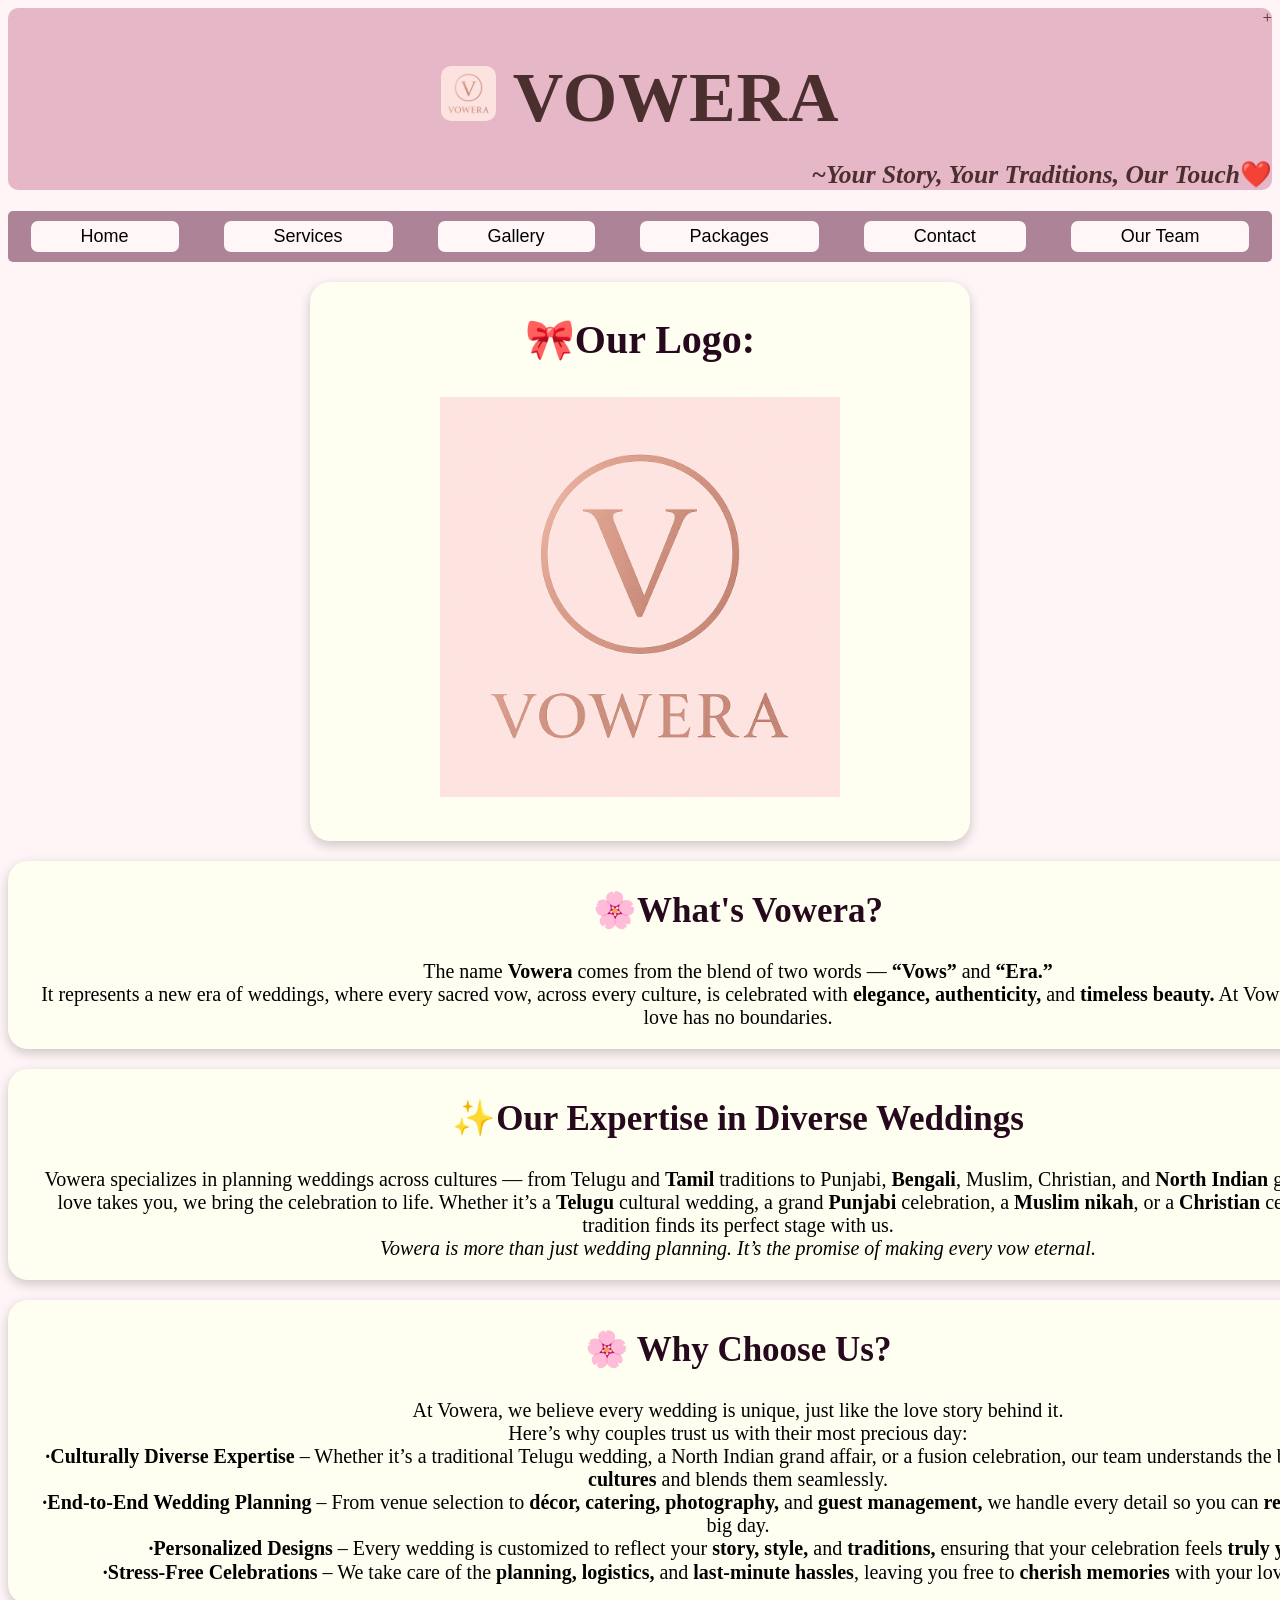
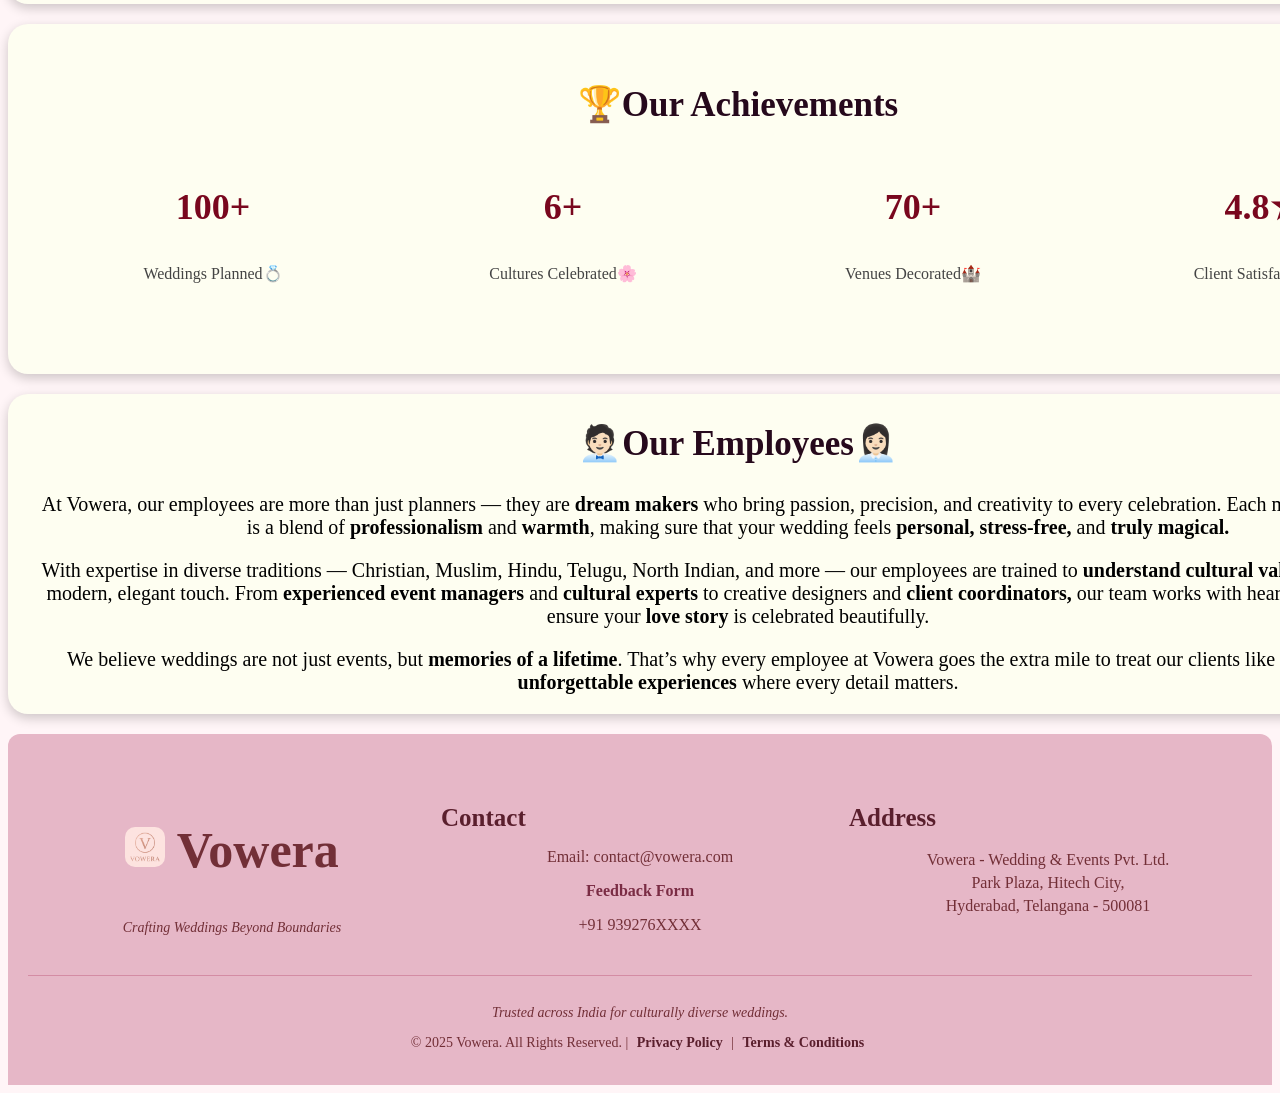
<file: index.html>
<!DOCTYPE html>
<html lang="en">
<head>
    <title>Vowera - Celebrating Traditions</title>
    <link rel="stylesheet" href="home.css">
    <link rel="icon" href="vowera.png">
</head>

<body>
    
    <div class="head">
    +
        <h1 style="font-family: optima; letter-spacing: 0.9px;"><img src="vowera.png" alt="v" height="55px" width="55px" style="border-radius: 10px;"> VOWERA</h1>
        <h2 style="text-align: right;"><i>~Your Story, Your Traditions, Our Touch</i>❤️</h2>
    </div>
    <section class="nice">
    <div class="section">
        <a href="index.html"><button>Home</button></a>
        <a href="services.html" target="_blank"><button>Services</button></a>
        <a href="gallery.html" target="_blank"><button>Gallery</button></a>
        <a href="packages.html" target="_blank"><button>Packages</button></a>
        <a href="contact.html" target="_blank"><button>Contact</button></a>
        <a href="team.html" target="_blank"><button>Our Team</button></a>
    </div>

        <div class="box1">
          <h2 style="text-align: center; font-size: 40px; font-family: Geneva; color: rgb(38, 9, 28); padding-bottom: -50px;">🎀Our Logo:</h2>
          <img src="vowera.png" alt="vowera" height="400px" width="400px">
        </div>

        <div class="box"><h2 style="font-family: Geneva; color: rgb(38, 9, 28); font-size: 35px;">🌸What's Vowera?</h2>

    <p style="font-size: 20px;">The name <strong>Vowera</strong> comes from the blend of two words — <b>“Vows”</b> and <b>“Era.”</b> <br>
    It represents a new era of weddings, where every sacred vow, across every culture, is celebrated with <b>elegance, authenticity,</b> and <b>timeless beauty.</b>
    At Vowera, we believe that love has no boundaries. </p></div>

      <div class="box"><h2 style="font-family: Geneva; color: rgb(38, 9, 28); font-size: 35px;">✨Our Expertise in Diverse Weddings</h2>
      <p style="font-size: 20px;">
        Vowera specializes in planning weddings across cultures — from Telugu and <strong>Tamil</strong> traditions to Punjabi, <strong>Bengali</strong>, Muslim, Christian, and <strong>North Indian</strong> grandeur.
        Wherever love takes you, we bring the celebration to life.
        Whether it’s a <strong>Telugu</strong> cultural wedding, a grand <strong>Punjabi</strong> celebration, a <strong>Muslim nikah</strong>, or a <strong>Christian</strong> ceremony — every tradition finds its perfect stage with us. <br>
      <i>Vowera is more than just wedding planning. It’s the promise of making every vow eternal.</i>
      </p></div>

      <div class="box"><h2 style="font-size: 35px; font-family: Geneva; color: rgb(38, 9, 28);">🌸 Why Choose Us?</h2>
      <p style="font-size: 20px;">
        At Vowera, we believe every wedding is unique, just like the love story behind it. <br> Here’s why couples trust us with their most precious day: <br>
  
      <strong>·Culturally Diverse Expertise</strong> – Whether it’s a traditional Telugu wedding, a North Indian grand affair, or a fusion celebration, our team understands the beauty of <b>different cultures</b> and blends them seamlessly. <br>
      <strong>·End-to-End Wedding Planning</strong> – From venue selection to <b>décor, catering, photography,</b> and <b>guest management,</b> we handle every detail so you can <b>relax</b> and <b>enjoy</b> your big day. <br>
      <strong>·Personalized Designs</strong> – Every wedding is customized to reflect your <b>story, style,</b> and <b>traditions,</b> ensuring that your celebration feels <b>truly yours</b>. <br>
      <strong>·Stress-Free Celebrations</strong> – We take care of the <b>planning, logistics,</b> and <b>last-minute hassles</b>, leaving you free to <b>cherish memories</b> with your loved ones🫶. 
      </p></div>

      <section class="box">
        <section class="stats">
  <h2 style="font-family: Geneva; color: rgb(38, 9, 28); font-size: 35px;">🏆Our Achievements</h2>
  <div class="stats-container">
    <div class="stat">
      <h3>100+</h3>
      <p style="font-family: Verdana;">Weddings Planned💍</p>
    </div>
    <div class="stat">
      <h3>6+</h3>
      <p style="font-family: Verdana;">Cultures Celebrated🌸</p>
    </div>
    <div class="stat">
      <h3>70+</h3>
      <p style="font-family: Verdana;">Venues Decorated🏰</p>
    </div>
    <div class="stat">
      <h3>4.8★</h3>
      <p style="font-family: Verdana;">Client Satisfaction⭐</p>
    </div>
  </div>
</section></section>


      <div class="box"><h2 style="font-size: 35px; font-family: Geneva; color: rgb(38, 9, 28);">🧑🏻‍💼Our Employees👩🏻‍💼</h2>
      <p style="font-size: 20px;">
        At Vowera, our employees are more than just planners — they are <b>dream makers</b> who bring passion, precision, and creativity to every celebration. Each member of our team is a blend of <b>professionalism</b> and <b>warmth</b>, making sure that your wedding feels <b>personal, stress-free,</b> and <b>truly magical.</b> </p>
      <p style="font-size: 20px;">With expertise in diverse traditions — Christian, Muslim, Hindu, Telugu, North Indian, and more — our employees are trained to <strong>understand cultural values</strong> while adding a modern, elegant touch.
        From <strong>experienced event managers</strong> and <strong>cultural experts</strong> to creative designers and <strong>client coordinators,</strong> our team works with heart and dedication to ensure your <b>love story</b> is celebrated beautifully. </p>
      <p style="font-size: 20px;">We believe weddings are not just events, but <strong>memories of a lifetime</strong>. That’s why every employee at Vowera goes the extra mile to treat our clients like <b>family</b>, creating <b>unforgettable experiences</b> where every detail matters.
      </p></div>

<footer>
  <div class="footer-container">

    <div class="footer-section">
      
      <h2 style="font-size: 50px;"><img src="vowera.png" alt="Vowera Logo" class="footer-logo" height="40px" width="40px" style="border-radius: 10px;"> Vowera</h2>
      <p class="tagline"><i>Crafting Weddings Beyond Boundaries</i></p>
    </div>

    <div class="footer-section">
      <h3 style="font-size: 25px;">Contact</h3>
      <p>Email: contact@vowera.com</p>

<div id="popup" class="popup-overlay">
  <div class="popup-content">
    <span class="close-btn" onclick="document.getElementById('popup').style.display='none'">&times;</span>
    <h2>We’d love your feedback 💌</h2>
    <form>
      <label for="name">Your Name</label>
      <input type="text" id="name" placeholder="Enter your name" required>

      <label for="email">Your Email</label>
      <input type="email" id="email" placeholder="Enter your email" required>

      <label for="message">Your Feedback</label>
      <textarea id="message" rows="4" placeholder="Share your thoughts..." required></textarea>

      <button type="submit" class="submit-btn">Submit</button>
    </form>
  </div>
</div>


      <p><a href="#popup" onclick="document.getElementById('popup').style.display='block'">Feedback Form</a></p>
      <p>+91 939276XXXX</p>
    </div>

    <div class="footer-section">
      <h3 style="font-size: 25px;">Address</h3>
      <p style="line-height: 23px;">Vowera - Wedding & Events Pvt. Ltd. <br>
      Park Plaza, Hitech City, <br> Hyderabad, Telangana - 500081</p>
    </div>
  </div>

  <div class="footer-bottom">
    <p><i>Trusted across India for culturally diverse weddings.</i></p>
    <p>© 2025 Vowera. All Rights Reserved. | 
      <a href="privacy.html">Privacy Policy</a> | 
      <a href="terms.html">Terms & Conditions</a>
    </p>
  </div>
</footer>
</file>
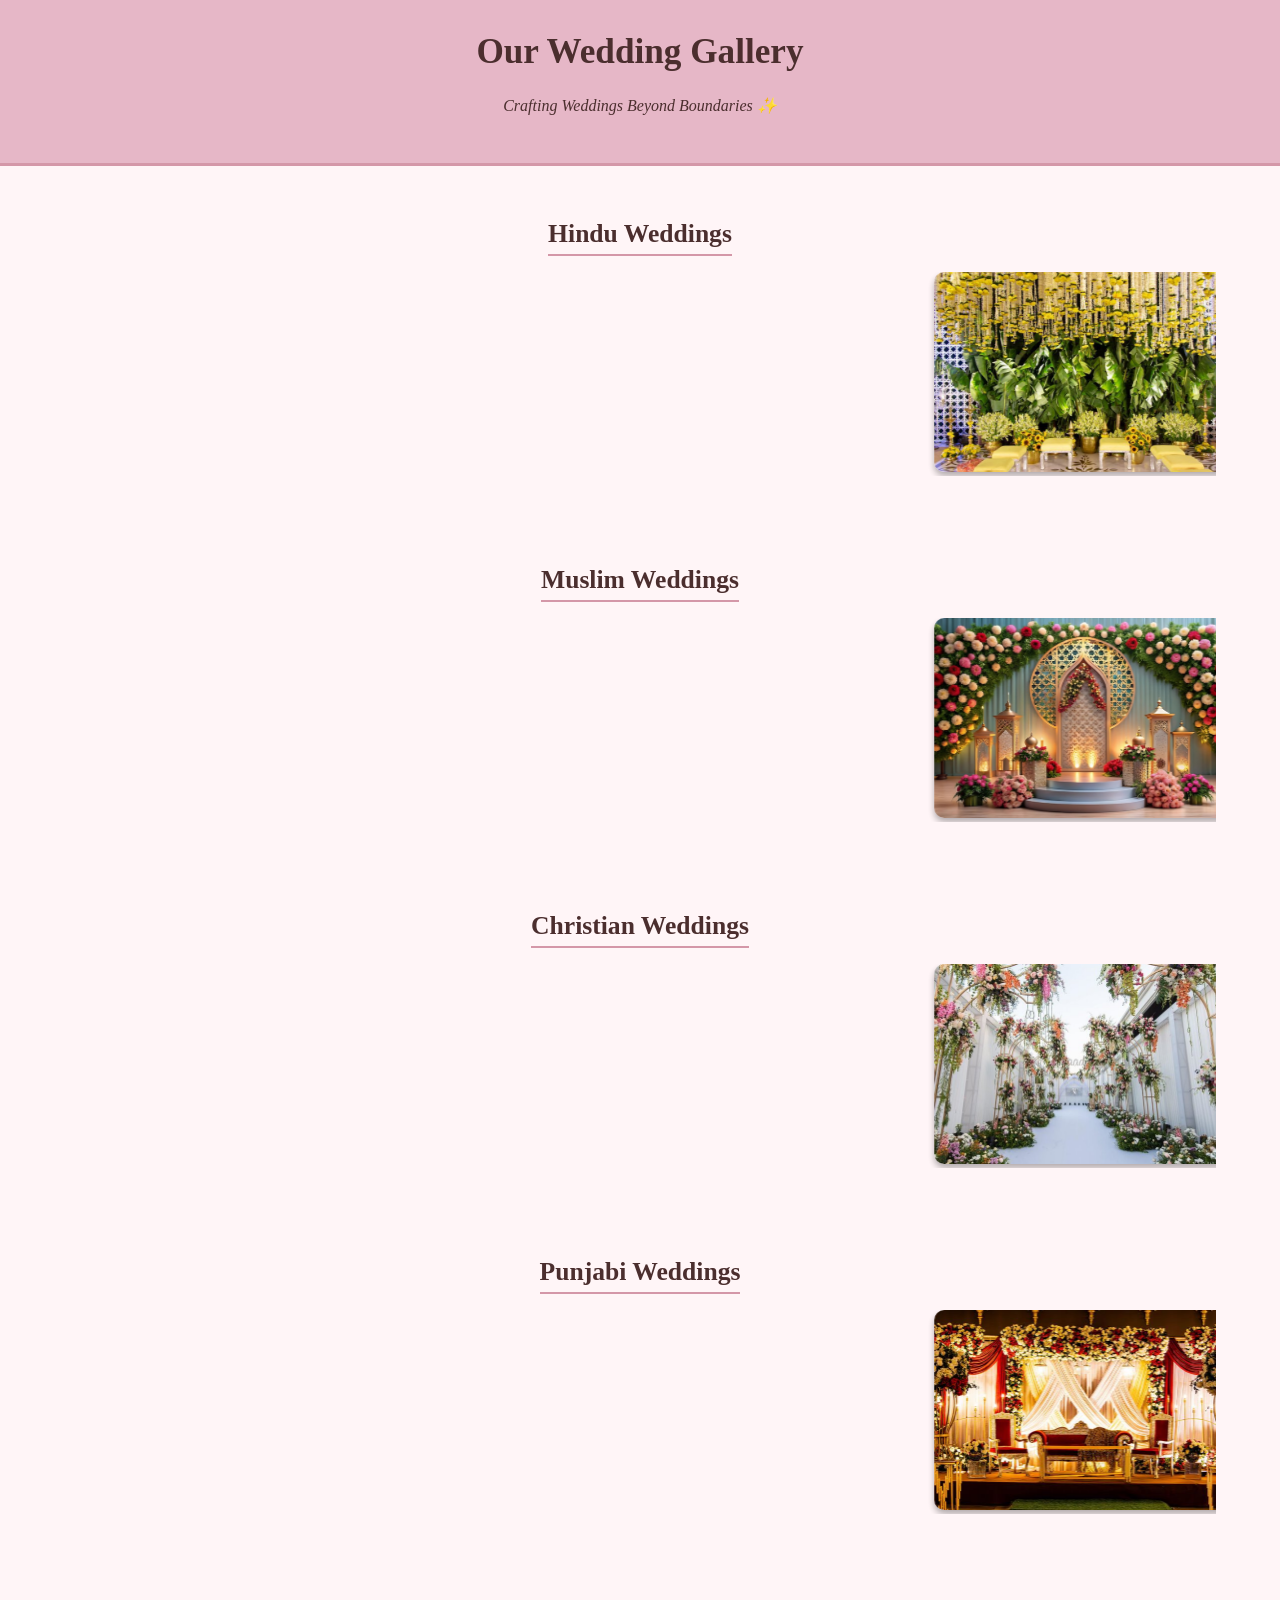
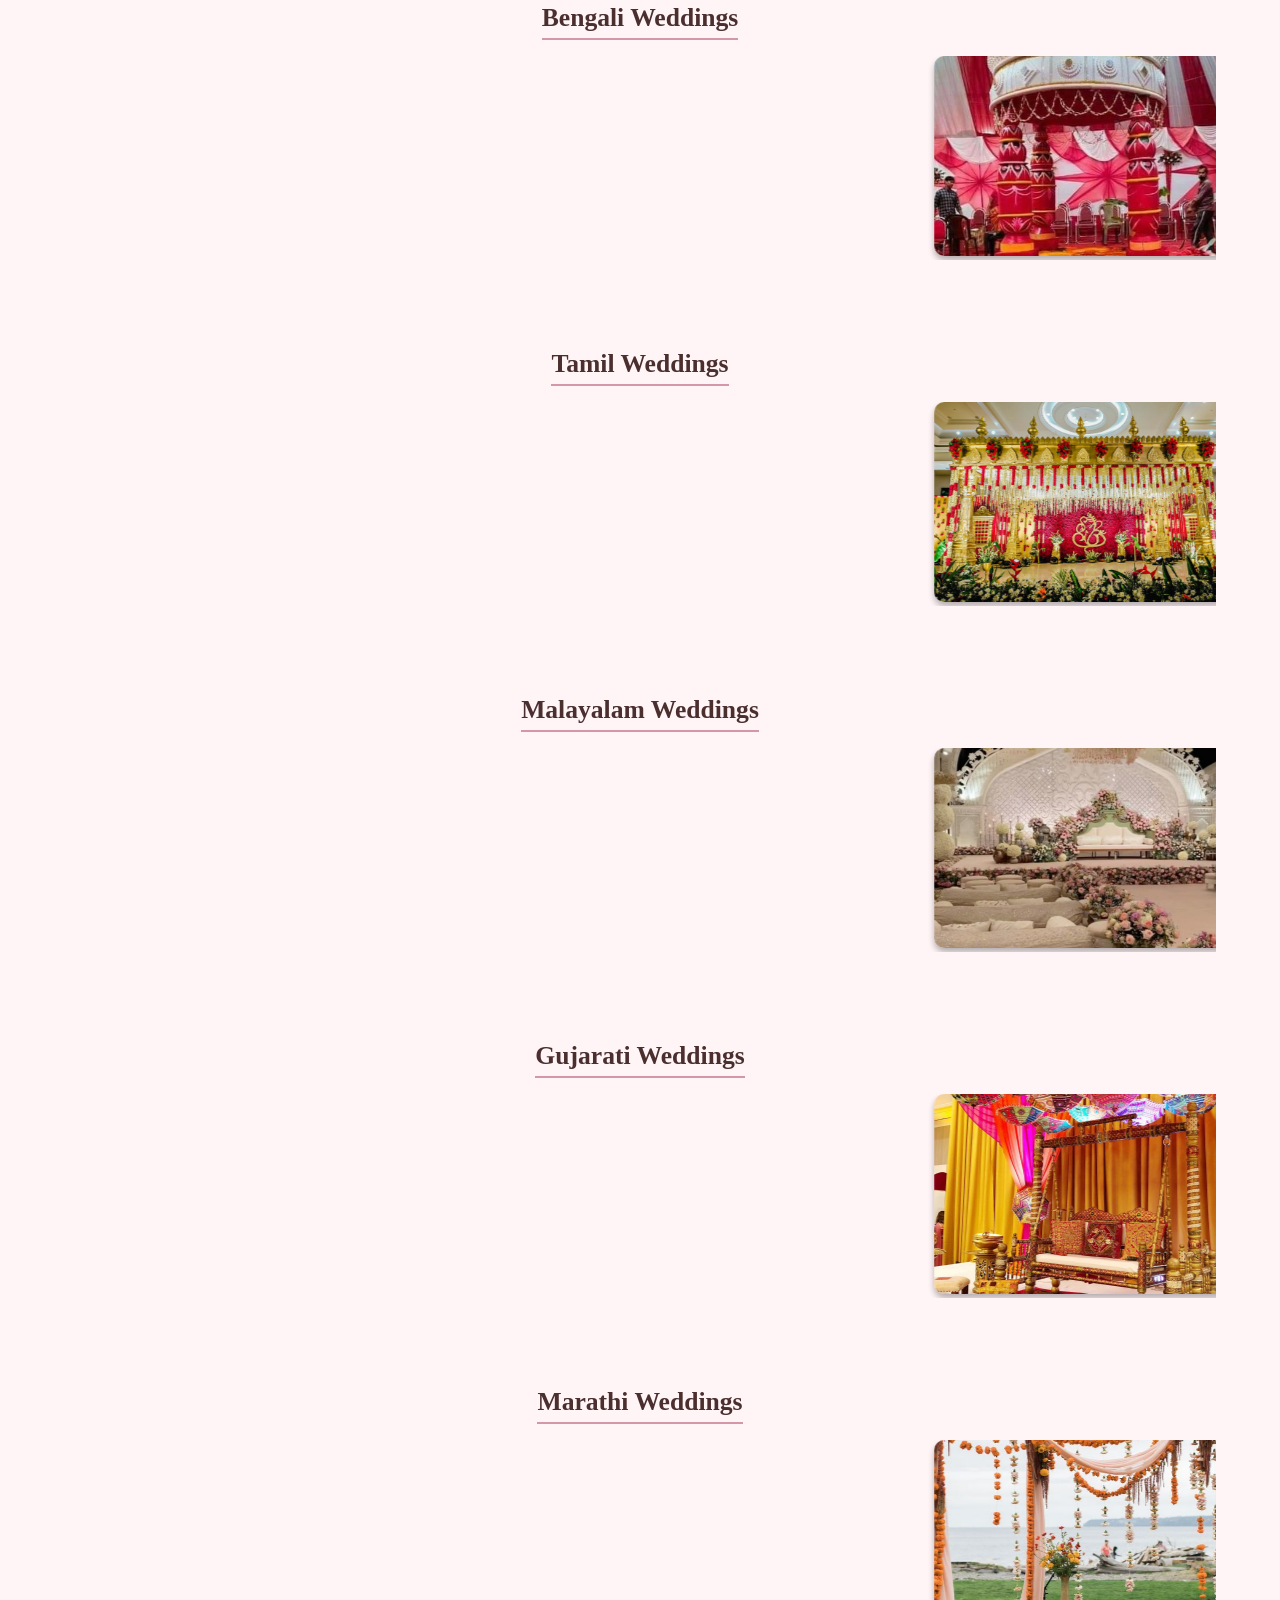
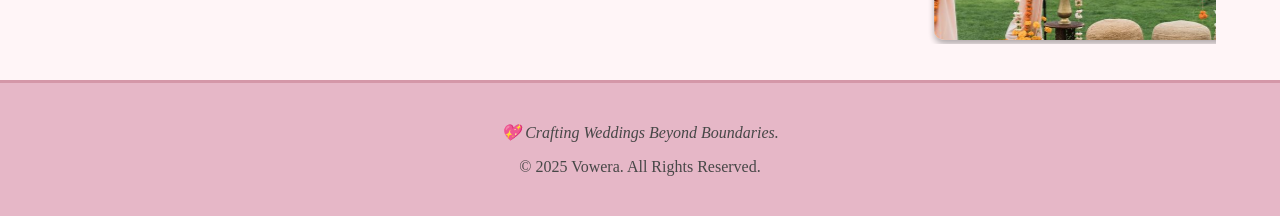
<file: gallery.html>
<!DOCTYPE html>
<html lang="en">
<head>
  <meta charset="UTF-8">
  <meta name="viewport" content="width=device-width, initial-scale=1.0">
  <title>Gallery | Vowera</title>
  <link rel="stylesheet" href="gallery.css">
  <link rel="icon" href="vowera.png">
</head>
<body>

  <header class="header">
    <h1>Our Wedding Gallery</h1>
    <p>Crafting Weddings Beyond Boundaries ✨</p>
  </header>

  <section class="gallery-section">
    <h2>Hindu Weddings</h2>
    <marquee behavior="scroll" direction="left" scrollamount="8">
      <img src="hindu1.jpg" alt="Hindu Wedding">
      <img src="hindu.jpg" alt="Hindu Wedding">
      <img src="hindu3.jpg" alt="Hindu Wedding">
      <img src="hindu4.jpg" alt="Hindu Wedding">
      <img src="hindu5.jpg" alt="Hindu Wedding">
      <img src="hindu6.jpg" alt="Hindu Wedding">
    </marquee>
  </section>

  <section class="gallery-section">
    <h2>Muslim Weddings</h2>
    <marquee behavior="scroll" direction="left" scrollamount="8">
      <img src="muslim1.jpg" alt="Muslim Wedding">
      <img src="muslim2.jpg" alt="Muslim Wedding">
      <img src="muslim3.jpg" alt="Muslim Wedding">
      <img src="muslim4.jpg" alt="Muslim Wedding">
      <img src="muslim5.jpeg" alt="Muslim Wedding">
      <img src="muslim6.jpg" alt="Muslim Wedding">
    </marquee>
  </section>

  <section class="gallery-section">
    <h2>Christian Weddings</h2>
    <marquee behavior="scroll" direction="left" scrollamount="8">
      <img src="chris1.jpg" alt="Christian Wedding">
      <img src="chris2.jpg" alt="Christian Wedding">
      <img src="chris3.jpg" alt="Christian Wedding">
      <img src="chris4.jpeg" alt="Christian Wedding">
      <img src="chris5.jpg" alt="Christian Wedding">
      <img src="chris6.jpg" alt="Christian Wedding">
    </marquee>
  </section>

  <section class="gallery-section">
    <h2>Punjabi Weddings</h2>
    <marquee behavior="scroll" direction="left" scrollamount="8">
      <img src="pun1.jpg" alt="Punjabi Wedding">
      <img src="pun2.jpg" alt="Punjabi Wedding">
      <img src="pun3.jpeg" alt="Punjabi Wedding">
      <img src="pun4.jpg" alt="Punjabi Wedding">
      <img src="pun5.jpg" alt="Punjabi Wedding">
      <img src="pun6.png" alt="Punjabi Wedding">
    </marquee>
  </section>

  <section class="gallery-section">
    <h2>Bengali Weddings</h2>
    <marquee behavior="scroll" direction="left" scrollamount="8">
      <img src="ben1.jpg" alt="Bengali Wedding">
      <img src="ben2.jpeg" alt="Bengali Wedding">
      <img src="ben3.jpg" alt="Bengali Wedding">
      <img src="ben4.jpg" alt="Bengali Wedding">
      <img src="ben5.jpg" alt="Bengali Wedding">
      <img src="ben6.jpg" alt="Bengali Wedding">
    </marquee>
  </section>

  <section class="gallery-section">
    <h2>Tamil Weddings</h2>
    <marquee behavior="scroll" direction="left" scrollamount="8">
      <img src="tam1.jpg" alt="Tamil Wedding">
      <img src="tam2.jpg" alt="Tamil Wedding">
      <img src="tam3.jpg" alt="Tamil Wedding">
      <img src="tam4.jpg" alt="Tamil Wedding">
      <img src="tam5.jpg" alt="Tamil Wedding">
      <img src="tam6.jpg" alt="Tamil Wedding">
    </marquee>
  </section>

  <section class="gallery-section">
    <h2>Malayalam Weddings</h2>
    <marquee behavior="scroll" direction="left" scrollamount="8">
      <img src="mal1.jpg" alt="Malayalam Wedding">
      <img src="mal2.jpg" alt="Malayalam Wedding">
      <img src="mal3.jpg" alt="Malayalam Wedding">
      <img src="mal4.jpg" alt="Malayalam Wedding">
      <img src="mal5.jpg" alt="Malayalam Wedding">
      <img src="mal6.jpg" alt="Malayalam Wedding">
    </marquee>
  </section>

  <section class="gallery-section">
    <h2>Gujarati Weddings</h2>
    <marquee behavior="scroll" direction="left" scrollamount="8">
      <img src="guj1.jpg" alt="Gujarati Wedding">
      <img src="guj2.jpg" alt="Gujarati Wedding">
      <img src="guj3.jpg" alt="Gujarati Wedding">
      <img src="guj4.jpg" alt="Gujarati Wedding">
      <img src="guj5.jpg" alt="Gujarati Wedding">
      <img src="guj6.jpg" alt="Gujarati Wedding">
    </marquee>
  </section>

  <section class="gallery-section">
    <h2>Marathi Weddings</h2>
    <marquee behavior="scroll" direction="left" scrollamount="8">
      <img src="mar1.jpg" alt="Marathi Wedding">
      <img src="mar2.jpg" alt="Marathi Wedding">
      <img src="mar3.jpg" alt="Marathi Wedding">
      <img src="mar4.jpg" alt="Marathi Wedding">
      <img src="mar5.jpg" alt="Marathi Wedding">
      <img src="mar6.jpg" alt="Marathi Wedding">
    </marquee>
  </section>

  <footer class="footer">
    <p><i>💖 Crafting Weddings Beyond Boundaries.</i></p>
    <p>© 2025 Vowera. All Rights Reserved.</p>
  </footer>

</body>
</html>
</file>
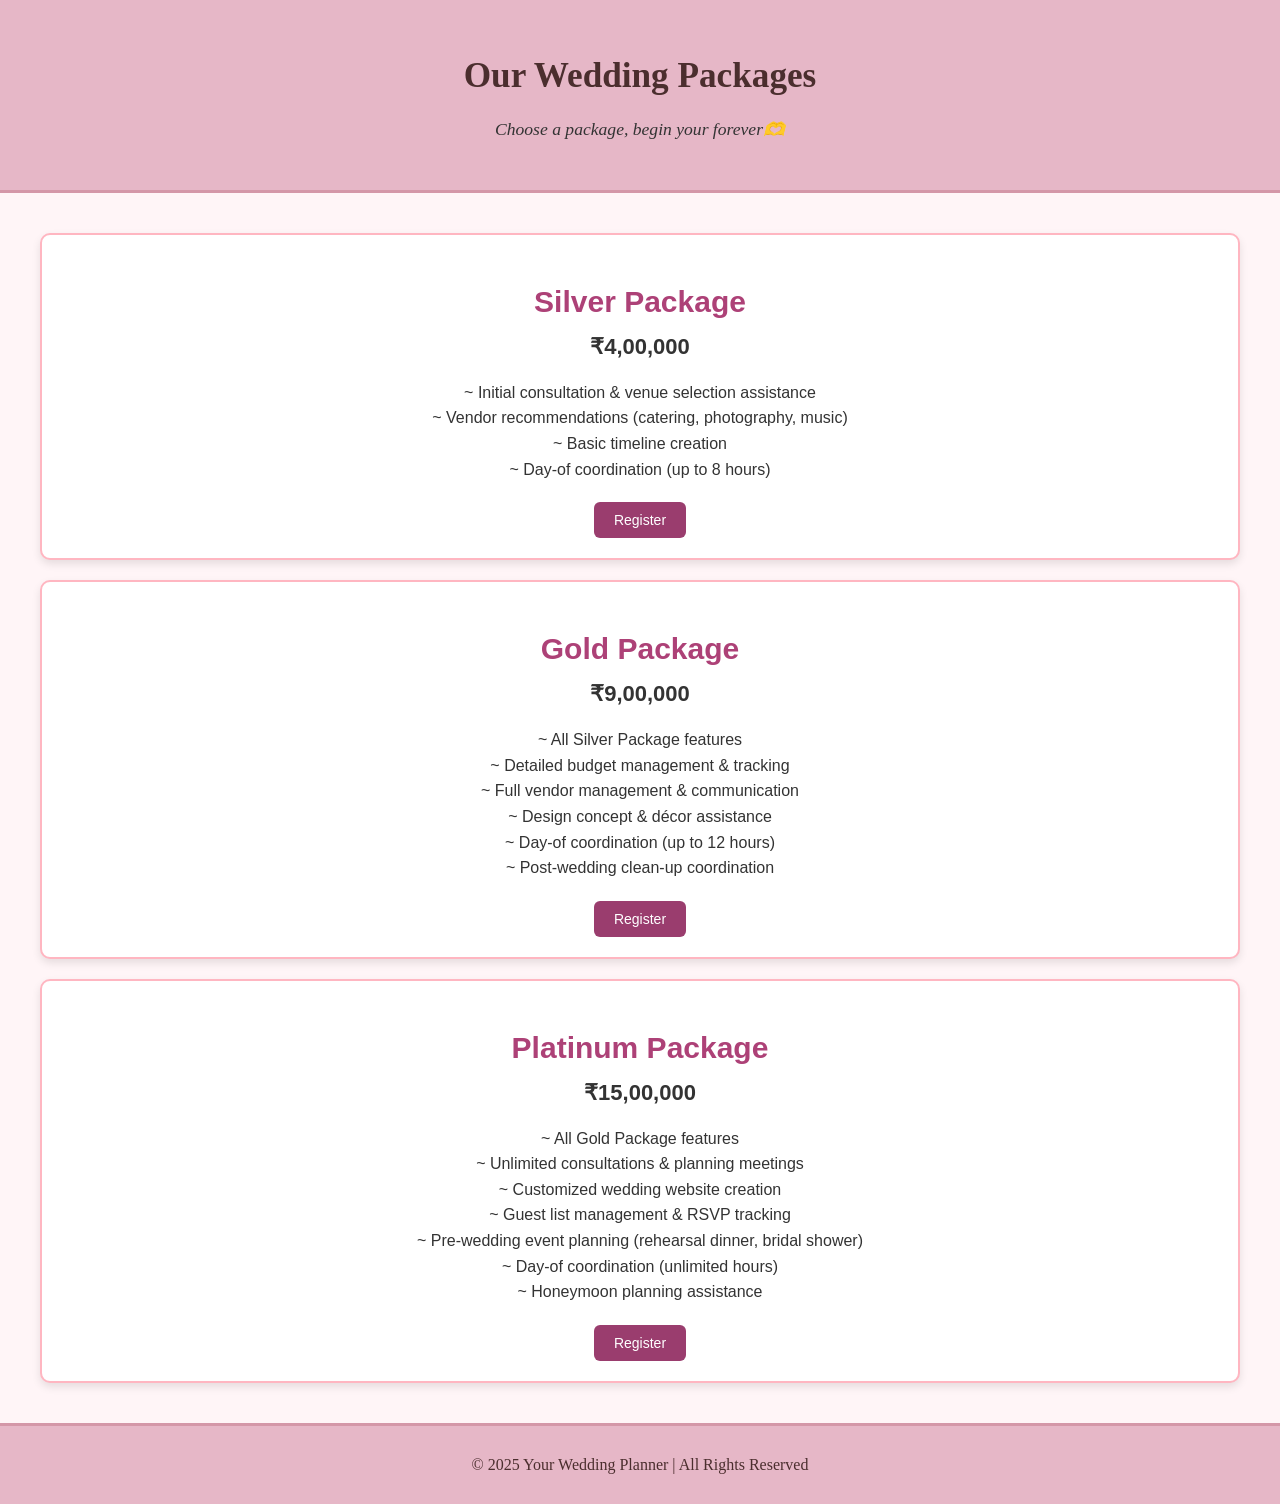
<file: packages.html>
<!DOCTYPE html>
<html lang="en">
<head>
  <meta charset="UTF-8">
  <meta name="viewport" content="width=device-width, initial-scale=1.0">
  <title>Our Packages | Vowera</title>
  <link rel="stylesheet" href="packages.css">
  <link rel="icon" href="vowera.png">
</head>
<body>

  <header>
    <h1>Our Wedding Packages</h1>
    <p><i>Choose a package, begin your forever</i>🫶</p>
  </header>

  <div class="container">
    <div class="packages">

      <div class="card">
        <h3>Silver Package</h3>
        <p class="price">₹4,00,000</p>
        <ul>
          <li>~ Initial consultation & venue selection assistance</li>
          <li>~ Vendor recommendations (catering, photography, music)</li>
          <li>~ Basic timeline creation</li>
          <li>~ Day-of coordination (up to 8 hours)</li>
        </ul>
        <a href="registration.html"><button>Register</button></a>
      </div>

      <div class="card">
        <h3>Gold Package</h3>
        <p class="price">₹9,00,000</p>
        <ul>
          <li>~ All Silver Package features</li>
          <li>~ Detailed budget management & tracking</li>
          <li>~ Full vendor management & communication</li>
          <li>~ Design concept & décor assistance</li>
          <li>~ Day-of coordination (up to 12 hours)</li>
          <li>~ Post-wedding clean-up coordination</li>
        </ul>
        <a href="registration.html"><button>Register</button></a>
      </div>

      <div class="card">
        <h3>Platinum Package</h3>
        <p class="price">₹15,00,000</p>
        <ul>
          <li>~ All Gold Package features</li>
          <li>~ Unlimited consultations & planning meetings</li>
          <li>~ Customized wedding website creation</li>
          <li>~ Guest list management & RSVP tracking</li>
          <li>~ Pre-wedding event planning (rehearsal dinner, bridal shower)</li>
          <li>~ Day-of coordination (unlimited hours)</li>
          <li>~ Honeymoon planning assistance</li>
        </ul>
        <a href="registration.html"><button>Register</button></a>
      </div>

    </div>
  </div>

  <footer>
    © 2025 Your Wedding Planner | All Rights Reserved
  </footer>

</body>
</html>
</file>
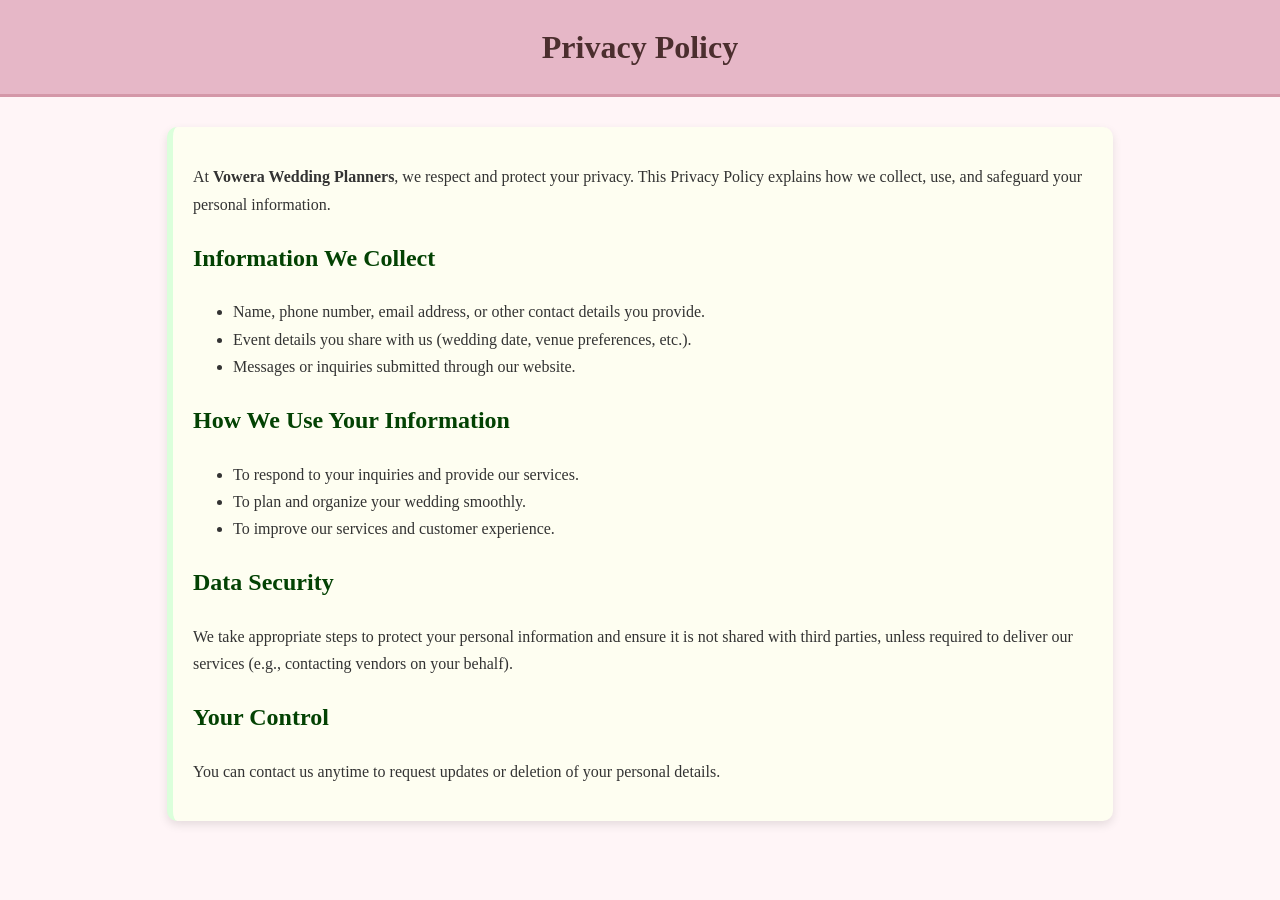
<file: privacy.html>
<!DOCTYPE html>
<html lang="en">
<head>
  <meta charset="UTF-8">
  <meta name="viewport" content="width=device-width, initial-scale=1.0">
  <title>Privacy Policy | Vowera</title>
  <link rel="stylesheet" href="privacy.css">
  <link rel="icon" href="vowera.png">
</head>
<body>
  <header>
    <h1>Privacy Policy</h1>
  </header>

  <main>
    <section>
      <p>
        At <strong>Vowera Wedding Planners</strong>, we respect and protect your privacy. 
        This Privacy Policy explains how we collect, use, and safeguard your personal information.
      </p>
    </section>

    <section>
      <h2>Information We Collect</h2>
      <ul>
        <li>Name, phone number, email address, or other contact details you provide.</li>
        <li>Event details you share with us (wedding date, venue preferences, etc.).</li>
        <li>Messages or inquiries submitted through our website.</li>
      </ul>
    </section>

    <section>
      <h2>How We Use Your Information</h2>
      <ul>
        <li>To respond to your inquiries and provide our services.</li>
        <li>To plan and organize your wedding smoothly.</li>
        <li>To improve our services and customer experience.</li>
      </ul>
    </section>

    <section>
      <h2>Data Security</h2>
      <p>
        We take appropriate steps to protect your personal information and ensure 
        it is not shared with third parties, unless required to deliver our services 
        (e.g., contacting vendors on your behalf).
      </p>
    </section>

    <section>
      <h2>Your Control</h2>
      <p>
        You can contact us anytime to request updates or deletion of your personal details.
      </p>
    </section>
  </main>
</body>
</html>
</file>
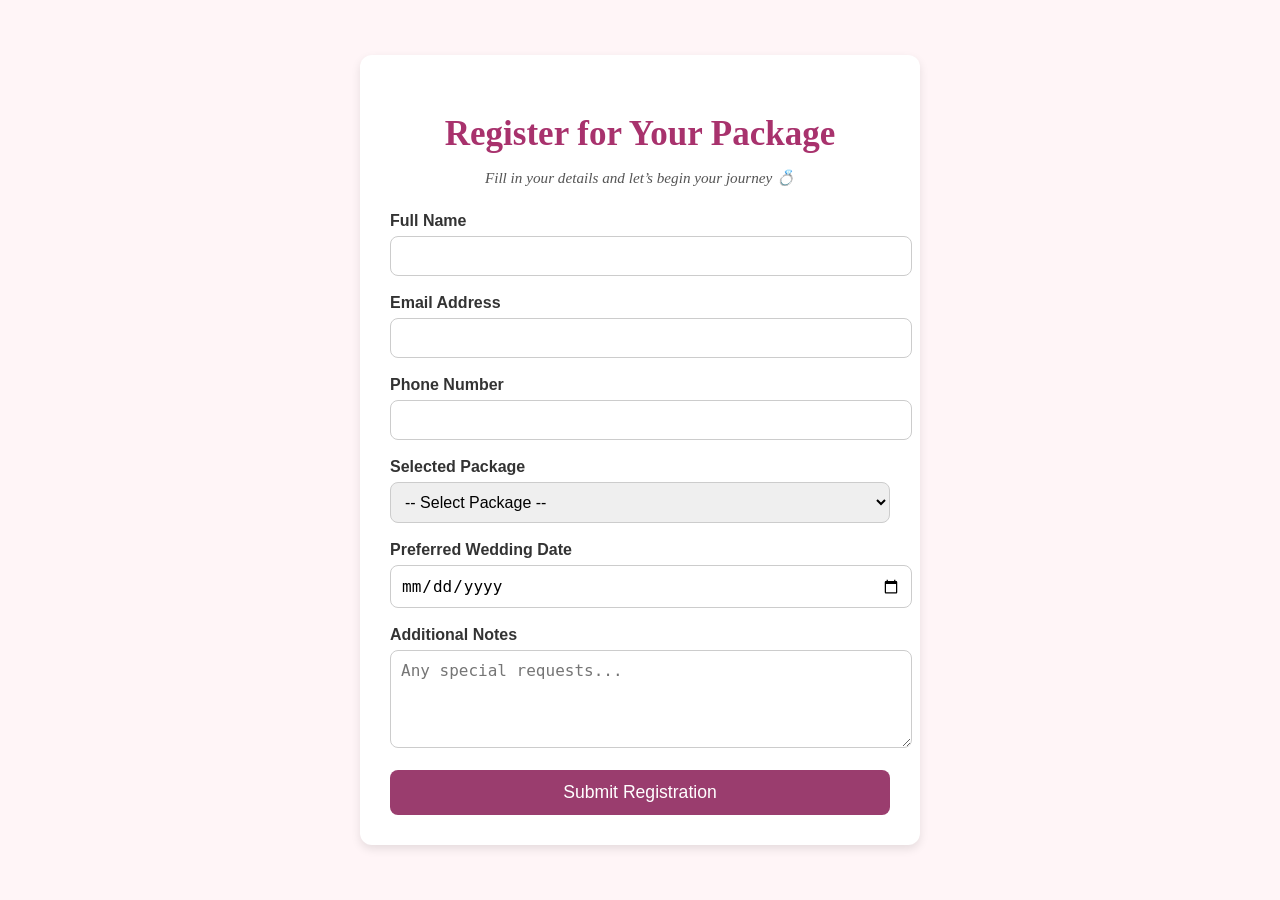
<file: registration.html>
<!DOCTYPE html>
<html lang="en">

    <head>
        <meta charset="UTF-8">
        <meta name="viewport" content="width=device-width, initial-scale=1.0">
        <title>Package Registration | Vowera</title>
        <link rel="stylesheet" href="registration.css">
        <link rel="icon" href="vowera.png">
    </head>

    <body>

        <div class="form-container">
            <h2>Register for Your Package</h2>
            <p class="subtitle"><i>Fill in your details and let’s begin your journey 💍</i></p>

            <form action="thankyou.html" method="get">

                <label for="name">Full Name</label>
                <input type="text" id="name" name="name" required>

                <label for="email">Email Address</label>
                <input type="email" id="email" name="email" required>

                <label for="phone">Phone Number</label>
                <input type="tel" id="phone" name="phone" required>

                <label for="package">Selected Package</label>
                <select id="package" name="package" required>
                    <option value="">-- Select Package --</option>
                    <option value="silver">Silver Package</option>
                    <option value="gold">Gold Package</option>
                    <option value="platinum">Platinum Package</option>
                </select>

                <label for="date">Preferred Wedding Date</label>
                <input type="date" id="date" name="date" required>

                <label for="notes">Additional Notes</label>
                <textarea id="notes" name="notes" rows="4" placeholder="Any special requests..."></textarea>

                <button type="submit">Submit Registration</button>
            </form>
        </div>

    </body>

</html>
</file>
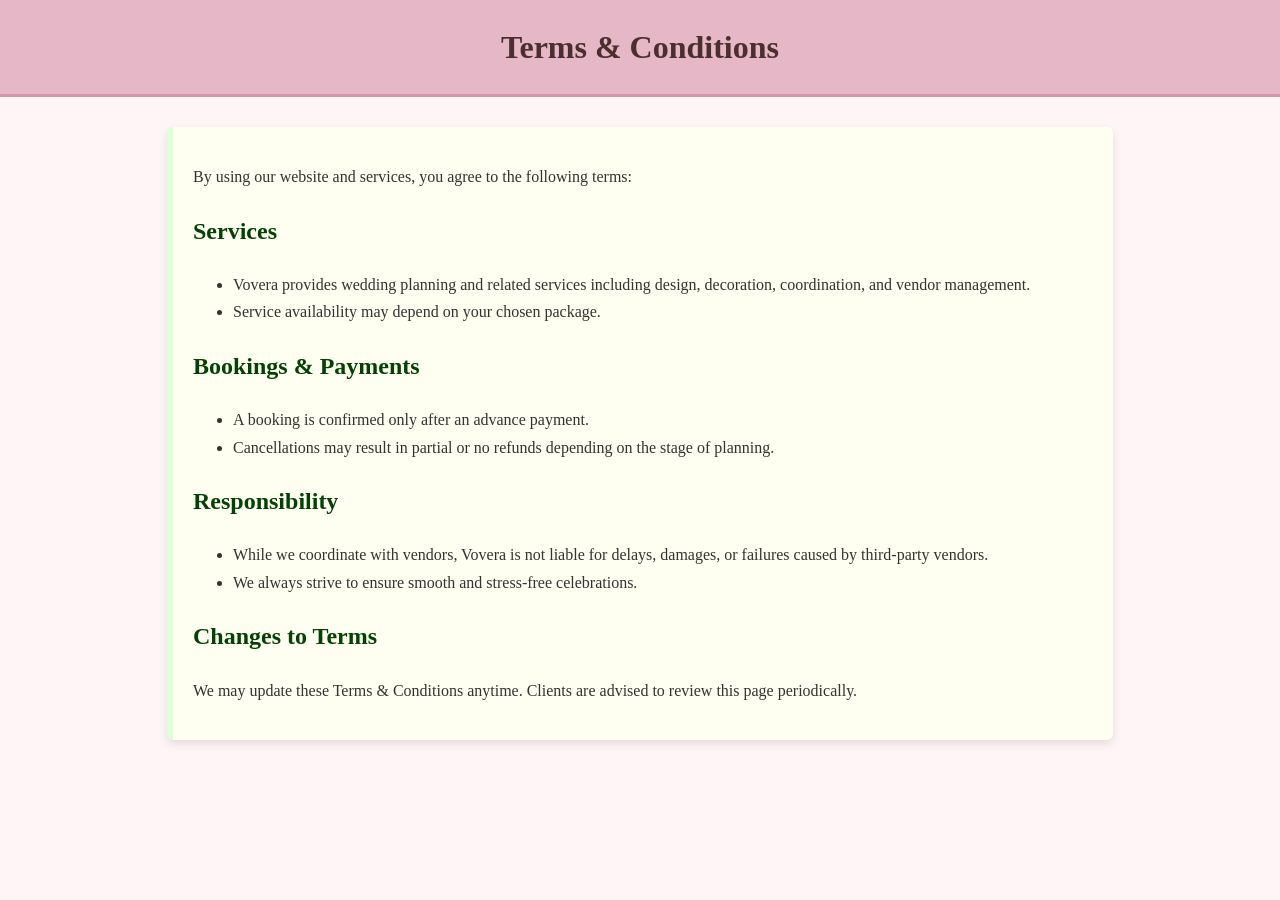
<file: terms.html>
<!DOCTYPE html>
<html lang="en">
<head>
  <meta charset="UTF-8">
  <meta name="viewport" content="width=device-width, initial-scale=1.0">
  <title>Terms & Conditions | Vowera</title>
  <link rel="stylesheet" href="terms.css">
  <link rel="icon" href="vowera.png">
</head>
<body>
  <header>
    <h1>Terms & Conditions</h1>
  </header>

  <main>
    <section>
      <p>
        By using our website and services, you agree to the following terms:
      </p>
    </section>

    <section>
      <h2>Services</h2>
      <ul>
        <li>Vovera provides wedding planning and related services including design, decoration, coordination, and vendor management.</li>
        <li>Service availability may depend on your chosen package.</li>
      </ul>
    </section>

    <section>
      <h2>Bookings & Payments</h2>
      <ul>
        <li>A booking is confirmed only after an advance payment.</li>
        <li>Cancellations may result in partial or no refunds depending on the stage of planning.</li>
      </ul>
    </section>

    <section>
      <h2>Responsibility</h2>
      <ul>
        <li>While we coordinate with vendors, Vovera is not liable for delays, damages, or failures caused by third-party vendors.</li>
        <li>We always strive to ensure smooth and stress-free celebrations.</li>
      </ul>
    </section>

    <section>
      <h2>Changes to Terms</h2>
      <p>
        We may update these Terms & Conditions anytime. Clients are advised to review this page periodically.
      </p>
    </section>
  </main>
</body>
</html>
</file>
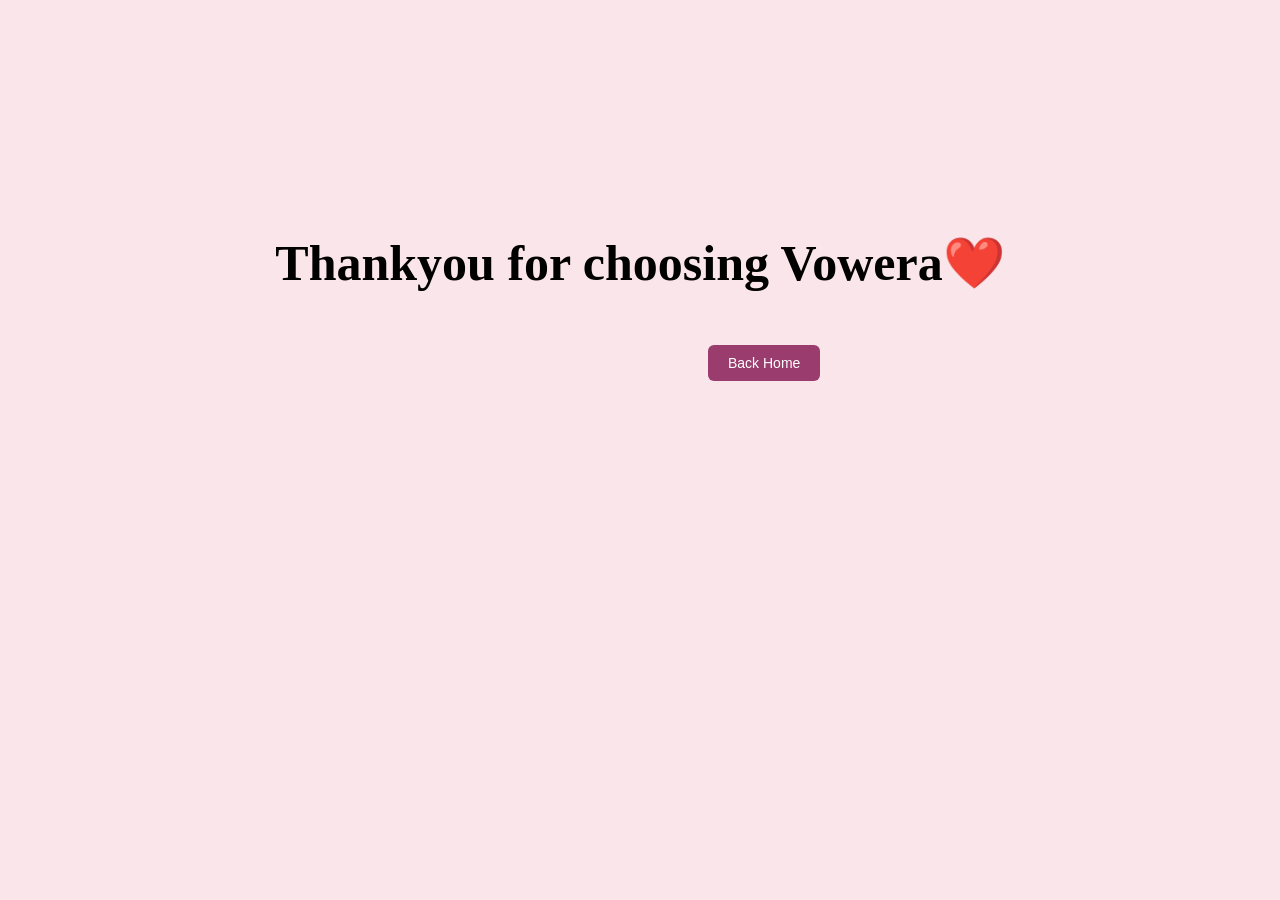
<file: thankyou.html>
<!DOCTYPE html>
<html lang="en">
<head>
    <meta charset="UTF-8">
    <meta name="viewport" content="width=device-width, initial-scale=1.0">
    <title>Thankyou | Vowera</title>
    <link rel="stylesheet" href="thankyou.css">
    <link rel="icon" href="vowera.png">
</head>
<body>
    <h1>Thankyou for choosing Vowera❤️</h1>
    <a href="index.html"><button>Back Home</button></a>
</body>
</html>
</file>
<file: home.css>
body{
    background-color: #fff5f7;
}

.section{
    display: flex;
    justify-content: space-around;
    color: c;
    background-color: #ac8397;
    padding-bottom: 10px;
    padding-top: 10px;
    border-radius: 5px;
    font-family: Verdana;
}

.section button{
    background-color: rgb(255, 246, 248);
    padding-top: 5px;
    padding-bottom: 5px;
    padding-right: 50px;
    font-size: 18px;
    padding-left: 50px;
    border-radius: 7px;
    border: none;
    
}
.section button:hover{
    transform: translateY(5px);
    cursor: pointer;
}

button a{
  text-decoration: none;
  color: #4b2e2e;
}

h1{
    font-size: 70px;
    font-family: fantasy;
    text-align: center;
    background-color: #e6b7c7;
    margin-top: 0;
    margin-bottom: 0;
    color: #4b2e2e;
    padding-top: 30px;
    letter-spacing: 2px;
    border-radius: 10px;
}

.head{
    margin-top: 0;
    font-size: 17px;
    text-align: right;
    color: #4b2e2e;
    background-color: #e6b7c7;
    border-radius: 10px;
}

h2{
    text-align: center;
}

p{
    text-align: center;
}

.box1{
  display: block;
    border-radius: 20px;
    padding-left: 30px;
    padding-right: 30px;
    width: 600px;
    margin: 20px auto;
    overflow: hidden;
    box-shadow: 0 4px 12px rgba(0, 0, 0, 0.2);
    background: rgb(254, 254, 241);
    transition: 0.3s;
    cursor: pointer;
}

.box1 img{
  padding-top: 1px;
  padding-bottom: 40px;
  padding-left: 100px;
}

.box1:hover{
  transform: translateY(7px);
    background-color: rgb(255, 249, 251);
}

.box{
    display: block;
    border-radius: 20px;
    padding-left: 30px;
    padding-right: 30px;
    width: 1400px;
    margin: 20px auto;
    overflow: hidden;
    box-shadow: 0 4px 12px rgba(0,0,0,0.2);
    background: rgb(254, 254, 241);
    transition: 0.3s;
    cursor: pointer;
}

.box:hover{
    transform: translateY(7px);
    background-color: rgb(255, 249, 251);
}

.footer{
    background-color: rgb(255, 245, 232);
    text-align: center;
    font-size: 15px;
    margin-top: 70px;
    margin-bottom: 10px;
    border-radius: 10px;
    padding-top: 5px;
    padding-bottom: 5px;
}

.stats {
  text-align: center;
  margin: 60px 0;
}

.stats h2 {
  font-size: 28px;
  margin-bottom: 10px;
  color: #1a1a1a;
}

.stats-container {
  display: flex;
  justify-content: space-around;
  flex-wrap: wrap;
}

.stat {
  flex: 1;
  min-width: 150px;
  margin: 15px;
}

.stat h3 {
  font-size: 36px;
  color: rgb(121, 7, 30);
}

.stat p {
  font-size: 16px;
  color: #444;
  margin-top: 8px;
}

footer {
  background: #e6b7c7;
  color: #722f37;
  padding: 40px 20px 20px;
  border-radius: 12px 12px 0 0;
  font-family: 'Georgia', serif;
}

.footer-container {
  display: flex;
  justify-content: space-between;
  flex-wrap: wrap;
  margin-bottom: 20px;
}

.footer-section {
  flex: 1;
  min-width: 200px;
  margin: 5px;
}

.footer-section h3 {
  font-size: 18px;
  margin-bottom: 0px;
  color: #5a1f2d;
}

.tagline {
  font-style: italic;
  font-size: 14px;
}

.footer-bottom {
  text-align: center;
  border-top: 1px solid #d48ca4;
  padding-top: 15px;
  font-size: 14px;
}

.footer-bottom a {
  text-decoration: none;
  color: #5a1f2d;
  margin: 0 5px;
  transition: color 0.3s;
}

.footer-bottom a:hover {
  color: #000;
}

.section div a{
    text-decoration: none;
    color: black;
}

footer a {
  color: #7a2c44;
  text-decoration: none;
  font-weight: 600;
}
footer a:hover {
  color: #5a1f31;
  text-decoration: underline;
}

.popup-overlay {
  display: none;
  position: fixed;
  top: 0; left: 0;
  width: 100%; height: 100%;
  background: rgba(0, 0, 0, 0.6);
  backdrop-filter: blur(2px);
  z-index: 1000;
}

.popup-content {
  background: #fff8fc;
  width: 90%;
  max-width: 450px;
  margin: 10% auto;
  padding: 25px;
  border-radius: 15px;
  box-shadow: 0 8px 20px rgba(0,0,0,0.2);
  position: relative;
  animation: fadeIn 0.3s ease-in-out;
}

.popup-content h2 {
  margin-top: 0;
  color: #7a2c44;
  text-align: center;
}

.close-btn {
  position: absolute;
  top: 12px;
  right: 18px;
  font-size: 28px;
  color: #333;
  cursor: pointer;
}
.close-btn:hover {
  color: #7a2c44;
}

form {
  display: flex;
  flex-direction: column;
  gap: 12px;
}

label {
  font-weight: 600;
  color: #444;
}

input, textarea {
  width: 100%;
  padding: 10px;
  border: 1px solid #ccc;
  border-radius: 8px;
  outline: none;
  font-size: 14px;
}
input:focus, textarea:focus {
  border-color: #7a2c44;
  box-shadow: 0 0 5px rgba(160, 82, 159, 0.3);
}

.submit-btn {
  background: #7a2c44;
  color: white;
  padding: 12px;
  border: none;
  border-radius: 30px;
  cursor: pointer;
  font-size: 16px;
  transition: 0.3s;
}
.submit-btn:hover {
  background: #5a1f31;
}

@keyframes fadeIn {
  from {opacity: 0; transform: scale(0.9);}
  to {opacity: 1; transform: scale(1);}
}
</file>
<file: gallery.css>
body {
  font-family: 'Georgia', serif;
  background-color: #fff5f7;
  margin: 0;
  padding: 0;
}

.header {
  text-align: center;
  padding: 2rem;
  background: #e6b7c7;
  color: #4b2e2e;
  border-bottom: 3px solid #d497a8;
}

.header h1 {
  margin: 0;
  font-size: 2.2rem;
}

.header p {
  margin-top: 1.5rem;
  font-style: italic;
}

.gallery-section {
  padding: 2rem 5%;
  text-align: center;
}

.gallery-section h2 {
  margin-bottom: 1rem;
  font-size: 1.6rem;
  color: #4b2e2e;
  border-bottom: 2px solid #d497a8;
  display: inline-block;
  padding-bottom: 0.3rem;
}

marquee img {
  width: 300px;
  height: 200px;
  object-fit: cover;
  margin: 0 10px;
  border-radius: 10px;
  box-shadow: 0 4px 6px rgba(0,0,0,0.3);
  transition: transform 0.3s ease;
}

marquee img:hover {
  transform: scale(1.05);
}

.footer {
  background: #e6b7c7;
  color: rgb(71, 71, 71);
  text-align: center;
  padding: 1.5rem;
  border-top: 3px solid #d497a8;
}
</file>
<file: packages.css>
body {
  font-family: Arial, sans-serif;
  margin: 0;
  padding: 0;
  background: #fff5f7;
  color: #333;
}

header {
  background-color: #e6b7c7;
  padding: 2rem;
  text-align: center;
  font-size: 40px;
  border-bottom: 3px solid #d497a8;
}

header h1{
  font-size: 2.2rem;
  font-family: Georgia, serif;
  color: #4b2e2e;
}

header p{
  font-style: italic;
  font-size: 1.1rem;
  font-family: Georgia, serif;
}

.container {
  max-width: 1200px;
  margin: 40px auto;
  padding: 0 20px;
}

.packages {
  display: flex;
  flex-direction: column;
  gap: 20px;
}

.card {
  background: white;
  border: 2px solid #ffb6c1;
  border-radius: 10px;
  padding: 20px;
  box-shadow: 0px 4px 8px rgba(0,0,0,0.1);
  text-align: center;
  transition: transform 0.3s;
}

.card:hover {
  transform: translateY(-5px);
  background-color: #fff8fb;
}

.card h3 {
  color: #ad4177;
  margin-bottom: 10px;
  font-size: 30px;
}

.card .price {
  font-size: 22px;
  font-weight: bold;
  margin: 15px 0;
}

.card ul {
  list-style: none;
  padding: 0;
  margin: 20px 0;
  line-height: 1.6;
}

.card li{
    text-align: center;
}

.card button {
  background-color: #9a3d6e;
  color: white;
  border: none;
  padding: 10px 20px;
  border-radius: 6px;
  cursor: pointer;
  font-size: 14px;
  transition: background 0.3s;
}

.card button:hover {
  background-color: #6a2449;
}

button a{
  text-decoration: none;
  color: white;
}

footer {
  background: #e6b7c7;
  color: #4b2e2e;
  text-align: center;
  padding: 30px;
  margin-top: 40px;
  border-top: 3px solid #d497a8;
  font-family: Georgia, serif;
}
</file>
<file: privacy.css>
body {
  font-family: "Georgia", serif;
  background-color: #fff5f7;
  color: #333;
  margin: 0;
  padding: 0;
  line-height: 1.7;
}

header {
  text-align: center;
  padding: 20px 10px;
  background: #e6b7c7;
  color: #4b2e2e;
  border-bottom: 3px solid #d497a8;
}

header h1 {
  margin: 0;
  font-size: 2rem;
}

main {
  max-width: 900px;
  margin: 30px auto;
  padding: 20px;
  background-color: rgb(254, 254, 241); 
  border-radius: 10px;
  border-left: 6px solid #dbffdb;
  box-shadow: 0 4px 10px rgba(0,0,0,0.1);
}

h2 {
  color: #034203; 
  margin-top: 20px;
}
</file>
<file: registration.css>
body {
    font-family: Arial, sans-serif;
    background-color: #fff5f7;
    margin: 0;
    padding: 0;
    display: flex;
    justify-content: center;
    align-items: center;
    min-height: 100vh;
}

.form-container {
    background: #fff;
    padding: 30px;
    border-radius: 12px;
    box-shadow: 0 4px 10px rgba(0, 0, 0, 0.1);
    max-width: 500px;
    width: 100%;
}

.form-container h2 {
    text-align: center;
    color: #a8326d;
    font-size: 35px;
    font-family: Georgia, 'Times New Roman', Times, serif;
    margin-bottom: 10px;
}

.subtitle {
    text-align: center;
    font-size: 0.95rem;
    color: #555;
    margin-bottom: 25px;
    font-family: Georgia, 'Times New Roman', Times, serif;
}

form label {
    display: block;
    margin-bottom: 6px;
    font-weight: bold;
    color: #333;
}

form input,
form select,
form textarea {
    width: 100%;
    padding: 10px;
    margin-bottom: 18px;
    border: 1px solid #ccc;
    border-radius: 8px;
    font-size: 1rem;
    outline: none;
    transition: border 0.3s;
}

form input:focus,
form select:focus,
form textarea:focus {
    border: 1px solid #a8326d;
}

button {
    width: 100%;
    padding: 12px;
    background-color:#9a3d6e;
    color: #fff;
    border: none;
    border-radius: 8px;
    font-size: 1.1rem;
    cursor: pointer;
    transition: background 0.3s;
}

button:hover {
    background-color: #6a2449;
}
</file>
<file: terms.css>
body {
  font-family: "Georgia", serif;
  background-color: #fff5f7;
  color: #333;
  margin: 0;
  padding: 0;
  line-height: 1.7;
}

header {
  text-align: center;
  padding: 20px 10px;
  background: #e6b7c7;
  color: #4b2e2e;
  border-bottom: 3px solid #d497a8;
}

header h1 {
  margin: 0;
  font-size: 2rem;
}

main {
  max-width: 900px;
  margin: 30px auto;
  padding: 20px;
  background-color: rgb(254, 254, 241);
  border-left: 6px solid #dbffdb;
  border-radius: 6px;
  box-shadow: 0 4px 10px rgba(0,0,0,0.1);
}

h2 {
  color: #034203;
  margin-top: 20px;
}
</file>
<file: thankyou.css>
body{
    background: #fae6ea;
}

h1{
    text-align: center;
    font-family: Georgia, 'Times New Roman', Times, serif;
    font-size: 50px;
    padding-top: 200px;
}

button{
    margin-left: 700px;
    margin-top: 20px;
    border: none;
    color: white;
    padding: 10px 20px;
    border-radius: 6px;
    cursor: pointer;
    font-size: 14px;
    transition: background 0.3s;
    background-color: #9a3d6e;
}

button:hover{
    transform: translateY(3px);
    background-color: #a42468;
}

button a{
    text-decoration: none;
    color: white;
}
</file>
